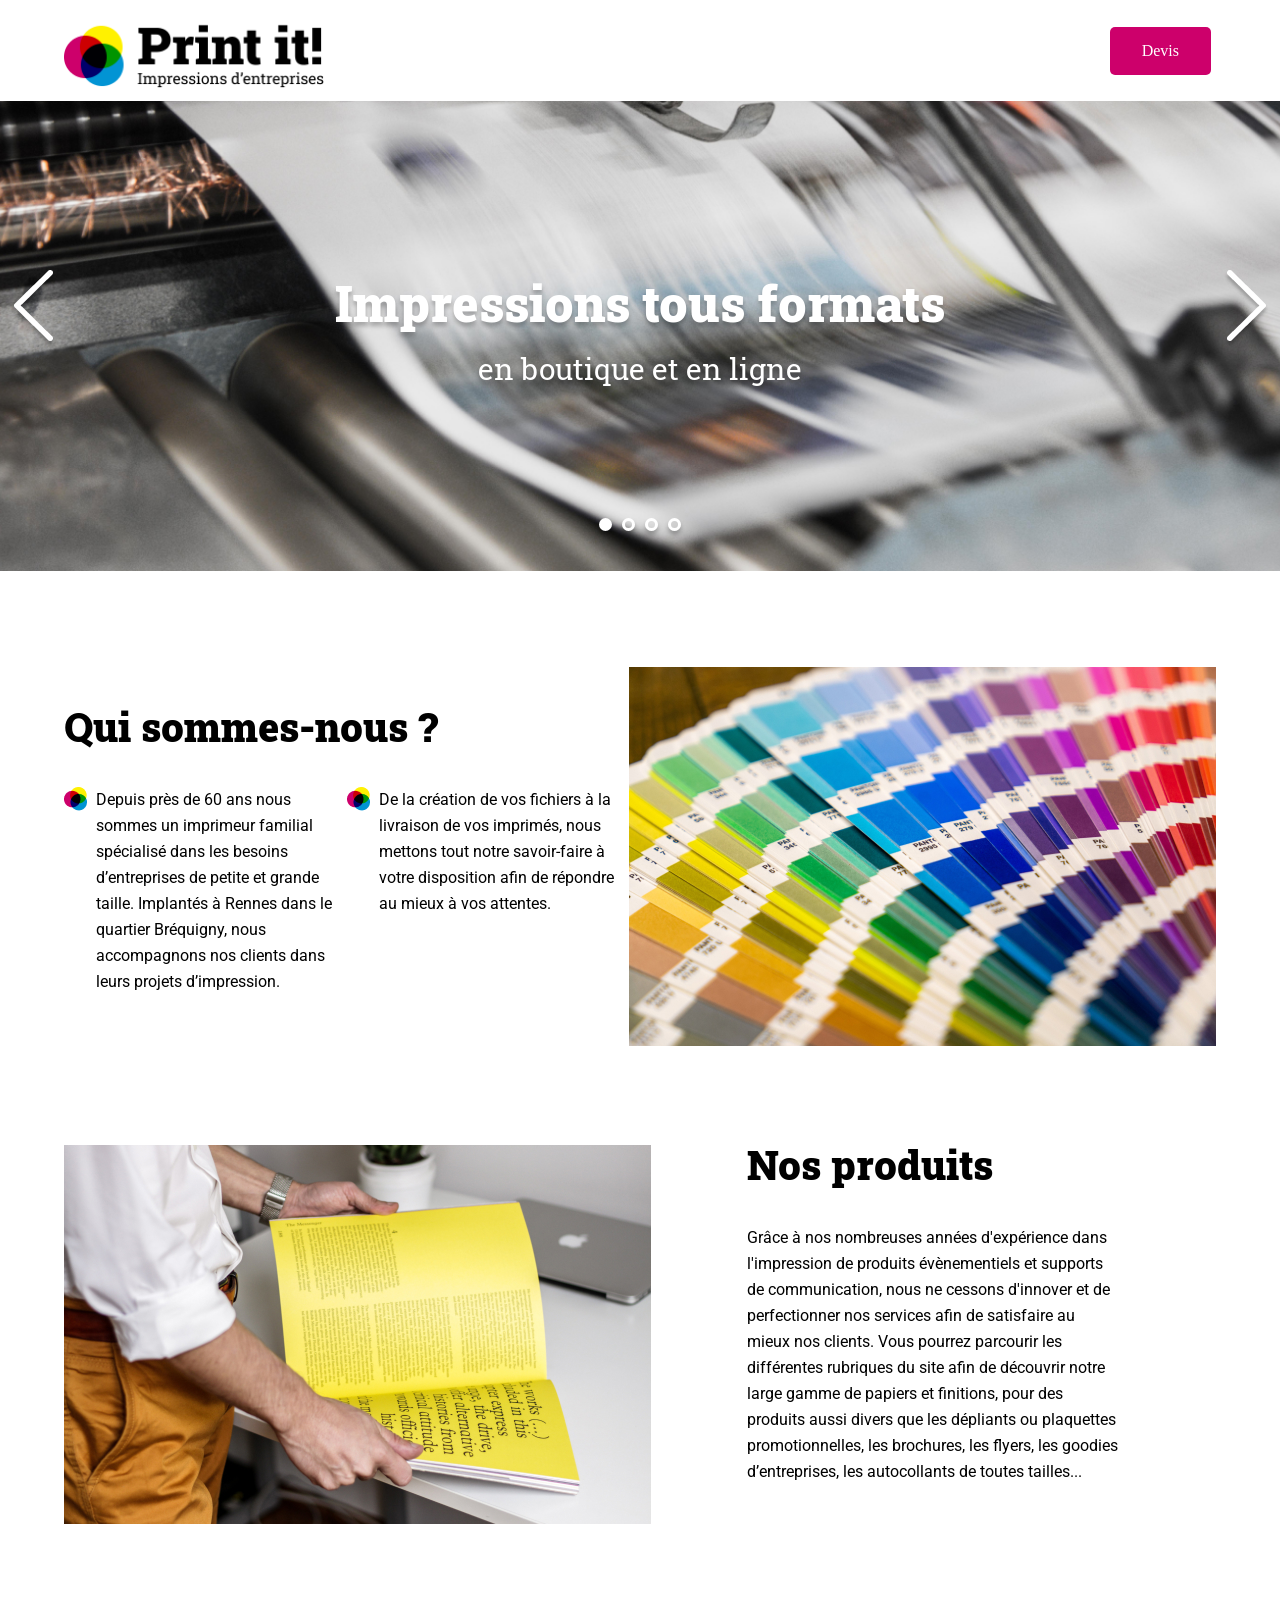
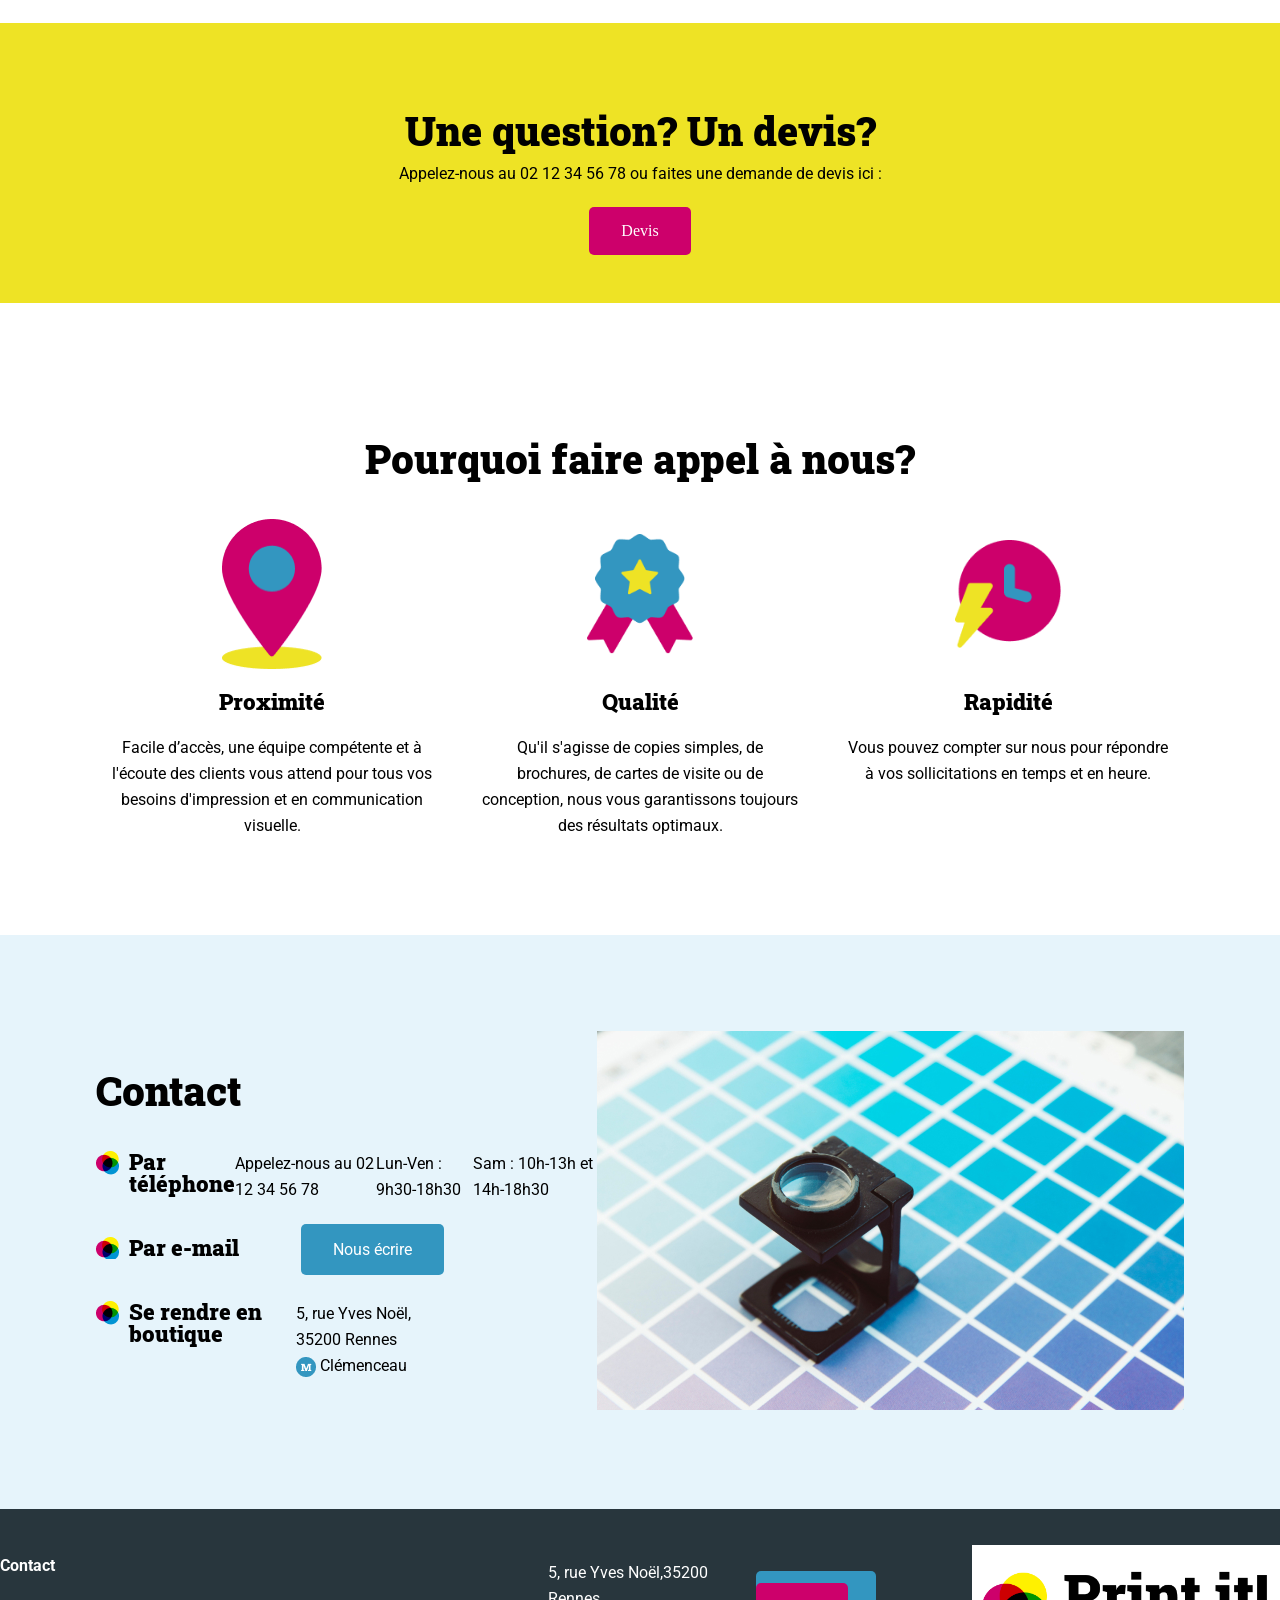
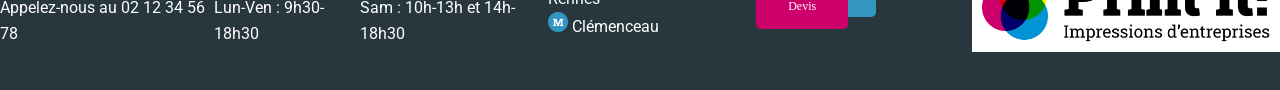
<file: index.html>
<!doctype html>
<html lang="fr">
  <head>
    <meta charset="UTF-8" />
    <meta name="viewport" content="width=device-width, initial-scale=1.0" />
    <title>Print it ! - Impressions d'entreprise</title>
    <link rel="stylesheet" href="./assets/style.css" />
    <link rel="preconnect" href="https://fonts.googleapis.com" />
    <link rel="preconnect" href="https://fonts.gstatic.com" crossorigin />
    <link
      href="https://fonts.googleapis.com/css2?family=Roboto:wght@400;700&family=Roboto+Slab:wght@400;900&display=swap"
      rel="stylesheet"
    />
  </head>
  <body>
    <header class="container">
      <h1>
        <img
          class="logo"
          src="./assets/images/logo.png"
          alt="Print it ! Impressions d'entreprises"
        />
      </h1>
      <a class="btn devis" href="mailto:contact@print-it.tld">Devis</a>
    </header>
    <main>
      <div id="banner">
        <a href="#">
          <img class="arrow_left" src="assets/images/arrow_left.png" />
        </a>
        <a href="#">
          <img class="arrow_right" src="assets/images/arrow_right.png" />
        </a>
        <img class="banner-img" src="" alt="Banner Print-it" />
        <p class="tagline">
          Impressions tous formats <span>en boutique et en ligne</span>
        </p>
        <div class="dots">
          <ul>
            <li class="dot"></li>
            <li class="dot"></li>
            <li class="dot"></li>
            <li class="dot"></li>
          </ul>
        </div>
      </div>
      <section id="about-us" class="container">
        <div>
          <h2>Qui sommes-nous ?</h2>
          <ul>
            <li>
              Depuis près de 60 ans nous sommes un imprimeur familial spécialisé
              dans les besoins d’entreprises de petite et grande taille.
              Implantés à Rennes dans le quartier Bréquigny, nous accompagnons
              nos clients dans leurs projets d’impression.
            </li>
            <li>
              De la création de vos fichiers à la livraison de vos imprimés,
              nous mettons tout notre savoir-faire à votre disposition afin de
              répondre au mieux à vos attentes.
            </li>
          </ul>
        </div>
        <aside>
          <img src="./assets/images/colors.jpg" alt="palette multicolore" />
        </aside>
      </section>
      <section id="products" class="container">
        <div>
          <h2>Nos produits</h2>
          <p>
            Grâce à nos nombreuses années d'expérience dans l'impression de
            produits évènementiels et supports de communication, nous ne cessons
            d'innover et de perfectionner nos services afin de satisfaire au
            mieux nos clients. Vous pourrez parcourir les différentes rubriques
            du site afin de découvrir notre large gamme de papiers et finitions,
            pour des produits aussi divers que les dépliants ou plaquettes
            promotionnelles, les brochures, les flyers, les goodies
            d’entreprises, les autocollants de toutes tailles...
          </p>
        </div>
        <aside>
          <img
            src="./assets/images/yellow-book.jpg"
            alt="Imprimeur avec un livre jaune dans les mains"
          />
        </aside>
      </section>
      <section id="question" class="bg-yellow">
        <h2>Une question? Un devis?</h2>
        <p>
          Appelez-nous au 02 12 34 56 78 ou faites une demande de devis ici :
        </p>
        <a href="mailto:contact@print-it.tld" class="btn devis">Devis</a>
      </section>
      <section id="why-us" class="container">
        <h2>Pourquoi faire appel à nous?</h2>
        <div>
          <article>
            <img
              src="./assets/images/proximity-icon.png"
              alt="Icone Proximité"
            />
            <h3>Proximité</h3>
            <p>
              Facile d’accès, une équipe compétente et à l'écoute des clients
              vous attend pour tous vos besoins d'impression et en communication
              visuelle.
            </p>
          </article>
          <article>
            <img src="./assets/images/quality-icon.png" alt="Icone Qualité" />
            <h3>Qualité</h3>
            <p>
              Qu'il s'agisse de copies simples, de brochures, de cartes de
              visite ou de conception, nous vous garantissons toujours des
              résultats optimaux.
            </p>
          </article>
          <article>
            <img src="./assets/images/speedy-icon.png" alt="Rapidité Qualité" />
            <h3>Rapidité</h3>
            <p>
              Vous pouvez compter sur nous pour répondre à vos sollicitations en
              temps et en heure.
            </p>
          </article>
        </div>
      </section>
      <section id="contact" class="bg-lightblue">
        <div class="container">
          <div>
            <h2>Contact</h2>
            <div>
              <h3>Par téléphone</h3>
              <ul>
                <li>Appelez-nous au 02 12 34 56 78</li>
                <li>Lun-Ven : 9h30-18h30</li>
                <li>Sam : 10h-13h et 14h-18h30</li>
              </ul>
            </div>
            <div>
              <h3>Par e-mail</h3>
              <p>
                <a href="mailto:contact@print-it.tld" class="btn"
                  >Nous écrire</a
                >
              </p>
            </div>
            <div>
              <h3>Se rendre en boutique</h3>
              <p>
                5, rue Yves Noël,<br />
                35200 Rennes<br />
                <img
                  class="inline-icon"
                  src="./assets/images/metro.png"
                  alt="metro"
                />
                Clémenceau
              </p>
            </div>
          </div>
          <div>
            <img
              src="./assets/images/magnifying-glass.jpg"
              alt="Loupe avec palette bleue"
            />
          </div>
        </div>
      </section>
    </main>
    <footer>
      <div>
        <p class="footer-contact">Contact</p>
        <ul>
          <li>Appelez-nous au 02 12 34 56 78</li>
          <li>Lun-Ven : 9h30-18h30</li>
          <li>Sam : 10h-13h et 14h-18h30</li>
        </ul>
      </div>
      <div>
        <p>
          5, rue Yves Noël,35200 Rennes<br />
          <img src="./assets/images/metro.png" alt="metro" /> Clémenceau
        </p>
      </div>
      <div>
        <a href="mailto:contact@print-it.tld" class="btn">Nous écrire</a>
        <a
          href="mailto:contact@print-it.tld?subject=Demande&nbsp;de&nbsp;devis"
          class="btn devis"
          >Devis</a
        >
      </div>
      <div>
        <img
          class="footer-logo"
          src="./assets/images/logo.png"
          alt="Print it ! Impressions d'entreprises"
        />
      </div>
    </footer>
    <script src="script.js"></script>
  </body>
</html>
</file>
<file: assets/style.css>
/* variables declaration */
:root {
  --primary-color: #3396c0;
  --secondary-color: #cd006b;
  --third-color: #eee325;
}

/* Reset CSS */
* {
  -webkit-box-sizing: border-box;
  -moz-box-sizing: border-box;
  box-sizing: border-box;
}
html,
body,
div,
span,
applet,
object,
iframe,
h1,
h2,
h3,
h4,
h5,
h6,
p,
blockquote,
pre,
a,
abbr,
acronym,
address,
big,
cite,
code,
del,
dfn,
em,
img,
ins,
kbd,
q,
s,
samp,
small,
strike,
strong,
sub,
sup,
tt,
var,
b,
u,
i,
center,
dl,
dt,
dd,
ol,
ul,
li,
fieldset,
form,
label,
legend,
table,
caption,
tbody,
tfoot,
thead,
tr,
th,
td,
article,
aside,
canvas,
details,
embed,
figure,
figcaption,
footer,
header,
hgroup,
menu,
nav,
output,
ruby,
section,
summary,
time,
mark,
audio,
video {
  margin: 0;
  padding: 0;
  border: 0;
  font: inherit;
  font-size: 100%;
  vertical-align: baseline;
}
/* HTML5 display-role reset for older browsers */
article,
aside,
details,
figcaption,
figure,
footer,
header,
hgroup,
menu,
nav,
section {
  display: block;
}
body {
  line-height: 1;
}
ol,
ul {
  list-style: none;
}
blockquote,
q {
  quotes: none;
}
blockquote:before,
blockquote:after,
q:before,
q:after {
  content: none;
}
table {
  border-collapse: collapse;
  border-spacing: 0;
}
body {
}
section {
  margin-block: 6em;
}
h2 {
  font-family: "Roboto Slab", sans-serif;
  font-size: 40px;
  font-weight: 900;
  margin-block: 1em;
}
h3 {
  font-family: "Roboto Slab", sans-serif;
  font-size: 22px;
  font-weight: 900;
  margin-block: 1em;
}

p,
li {
  font-family: Roboto, sans-serif;
  font-size: 16px;
  line-height: 26px;
}
.container {
  max-width: 1440px;
  margin-inline: auto;
  padding-inline: 5%;
}
header {
  display: flex;
  justify-content: space-between;
  align-items: center;
}
.logo {
  width: 260px;
  margin-block: 10px;
}

.btn {
  background-color: var(--primary-color);
  padding: 16px 32px;
  margin-inline: 5px;
  border-radius: 5px;
  color: white;
  text-decoration: none;
}
.devis {
  background-color: var(--secondary-color);
}

#banner {
  display: flex;
  flex-direction: column;
  align-items: center;
  justify-content: center;
  width: 100%;
  min-height: 470px;
  position: relative;
}
.banner-img {
  position: absolute;
  width: 100%;
  height: 100%;
  z-index: -1;
  object-fit: cover;
  object-position: center;
}
/* Code CSS en prévision de l'ajout d'un carousel pour la bannière */
.banner-img2 {
  display: none;
}
.banner-img3 {
  display: none;
}
.banner-img4 {
  display: none;
}

/* Gestion des fleches du carrousel */
#banner .arrow {
  position: absolute;
}
#banner .arrow_left {
  left: 10px;
  display: flex;
  position: absolute;
}
#banner .arrow_right {
  right: 10px;
  display: flex;
  position: absolute;
}
/* Gestion des points du carrousel */
ul {
  display: flex;
}
.dots {
  position: absolute;
  bottom: 40px;
  display: flex;
}
.dot {
  margin-inline: 5px;
  width: 13px;
  height: 13px;
  background-color: #ffffff00;
  border: 3px solid #fff;
  border-radius: 100%;
  box-shadow: 0 4px 4px rgba(0, 0, 0, 0.25);
}
.dot_selected {
  background-color: #fff;
}
/* Fin du code CSS pour le carousel */
#banner p {
  font-family: "Roboto Slab", sans-serif;
  font-weight: 900;
  font-size: 50px;
  line-height: 66px;
  color: white;
  text-shadow: 0 4px 4px rgba(0, 0, 0, 0.25);
  text-align: center;
}
#banner span {
  display: block;
  font-weight: 400;
  font-size: 30px;
}
#about-us {
  display: flex;
}
#about-us article,
#about-us aside {
  flex: 1;
}
#about-us li {
  background: url("./images/tricolor-icon.png") no-repeat left top;
  font-size: 16px;
  line-height: 26px;
  padding-left: 2em;
  width: 65%;
  margin-bottom: 1em;
}

#products {
  display: flex;
  align-items: flex-start;
  flex-direction: row-reverse;
}
#products div,
#products aside {
  flex: 1;
}
#products div {
  padding: 0 6em;
}
#products h2 {
  margin-top: 0;
}
.bg-yellow {
  background-color: var(--third-color);
}
#question {
  display: flex;
  flex-direction: column;
  align-items: center;
  padding-block: 3em;
}
#question h2 {
  margin-bottom: 10px;
}
#question p {
  margin-bottom: 20px;
}

#why-us {
  display: flex;
  flex-direction: column;
  text-align: center;
}
#why-us > div {
  display: flex;
  justify-content: space-evenly;
}
#why-us article {
  max-width: 320px;
  display: flex;
  flex-direction: column;
}
#why-us img {
  width: 33%;
  height: 150px;
  text-align: center;
  margin-inline: auto;
  margin-block: 0;
  object-fit: contain;
}

.bg-lightblue {
  background-color: #e6f4fb;
}
#contact {
  margin-bottom: 0;
}
#contact article,
#contact div {
  flex: 1;
}

#contact .container {
  flex-direction: row;
  display: flex;
  padding: 6em;
}

#contact .container > div > div {
  display: flex;
  padding-bottom: 20px;
}

#contact h3 {
  margin-top: 0;
  background: url("./images/tricolor-icon.png") no-repeat left top;
  padding-left: 1.5em;
  width: 200px;
}
.inline-icon {
  vertical-align: middle;
}
footer {
  background-color: #28363d;
  color: white;
  display: flex;
  padding-block: 3em;
  justify-content: space-evenly;
  font-size: 12px;
  align-items: center;
}
footer div {
  position: relative;
}
.footer-logo {
  background-color: white;
  max-width: 308px;
  padding: 10px;
}
.footer-contact {
  margin-bottom: 1em;
  font-weight: 700;
  font-size: 16px;
}

@media all and (max-width: 1250px) {
  #contact > article {
    flex: 2;
  }
}
</file>
